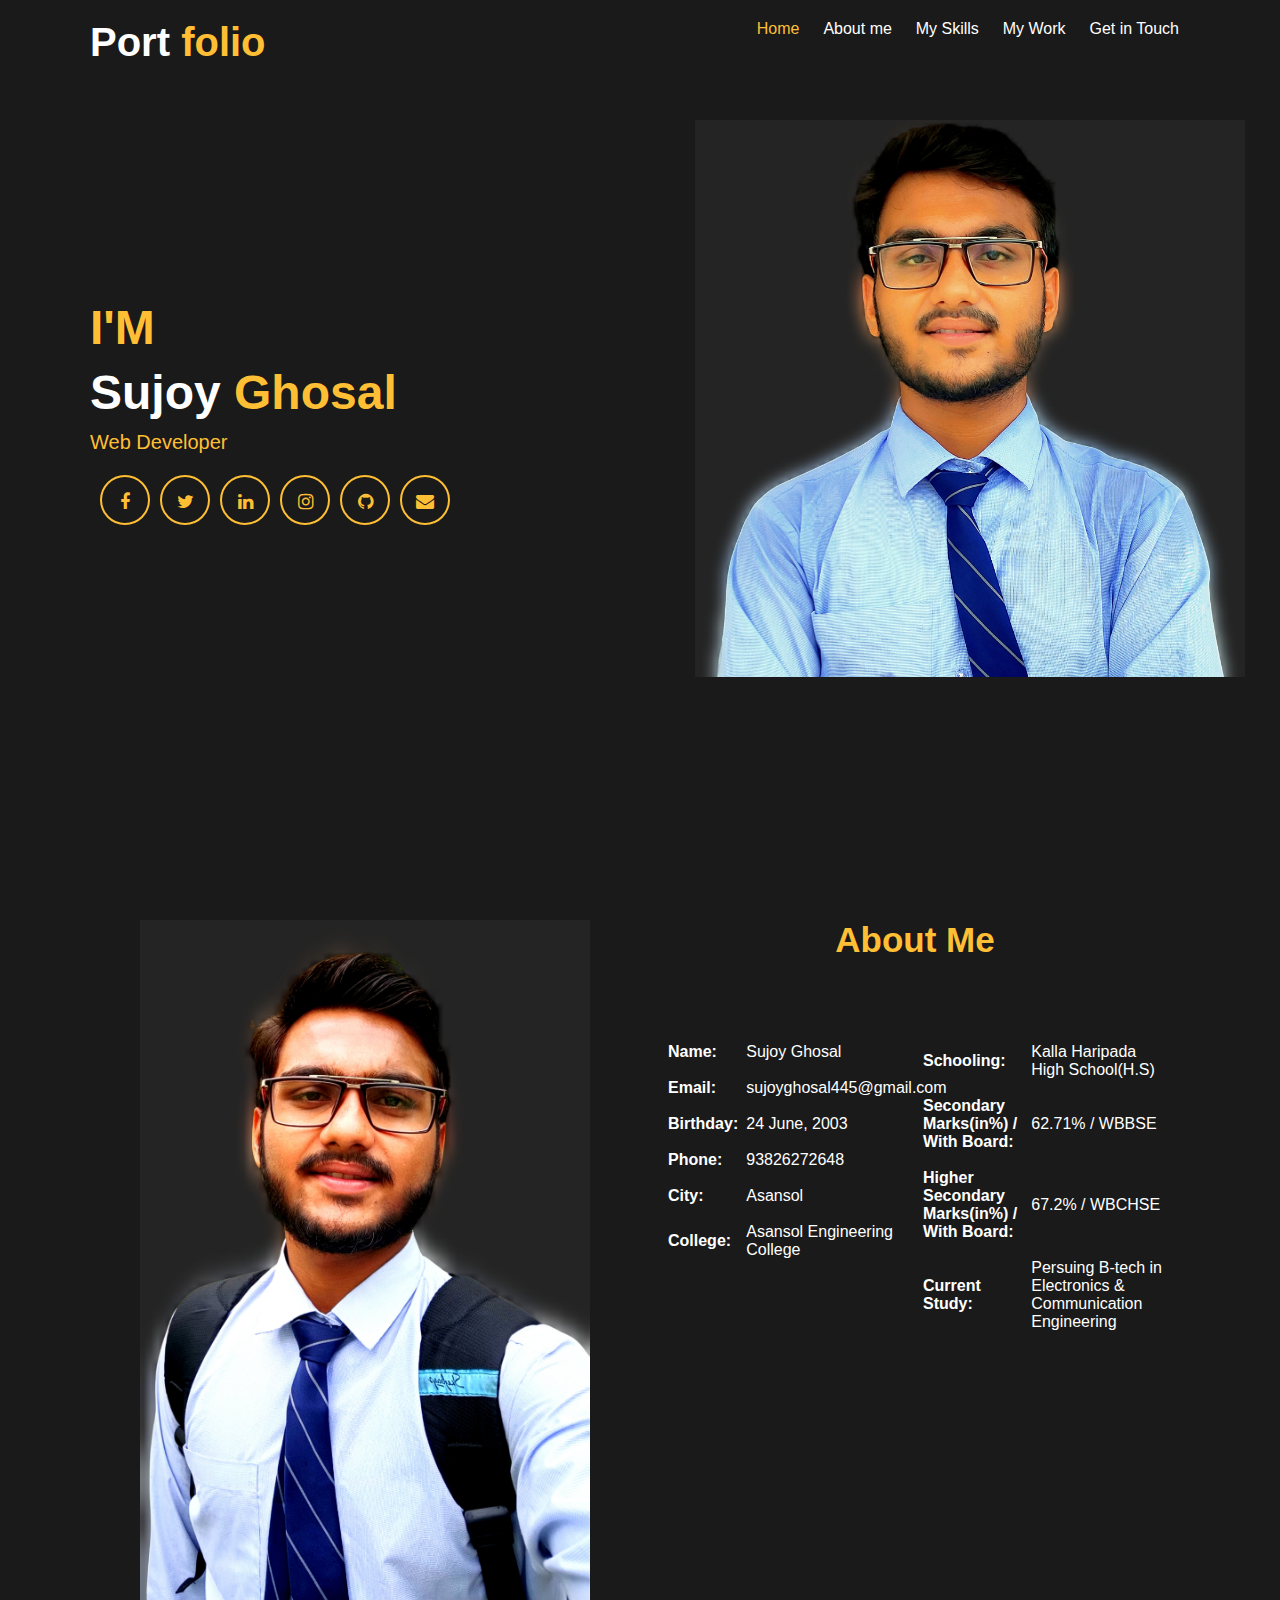
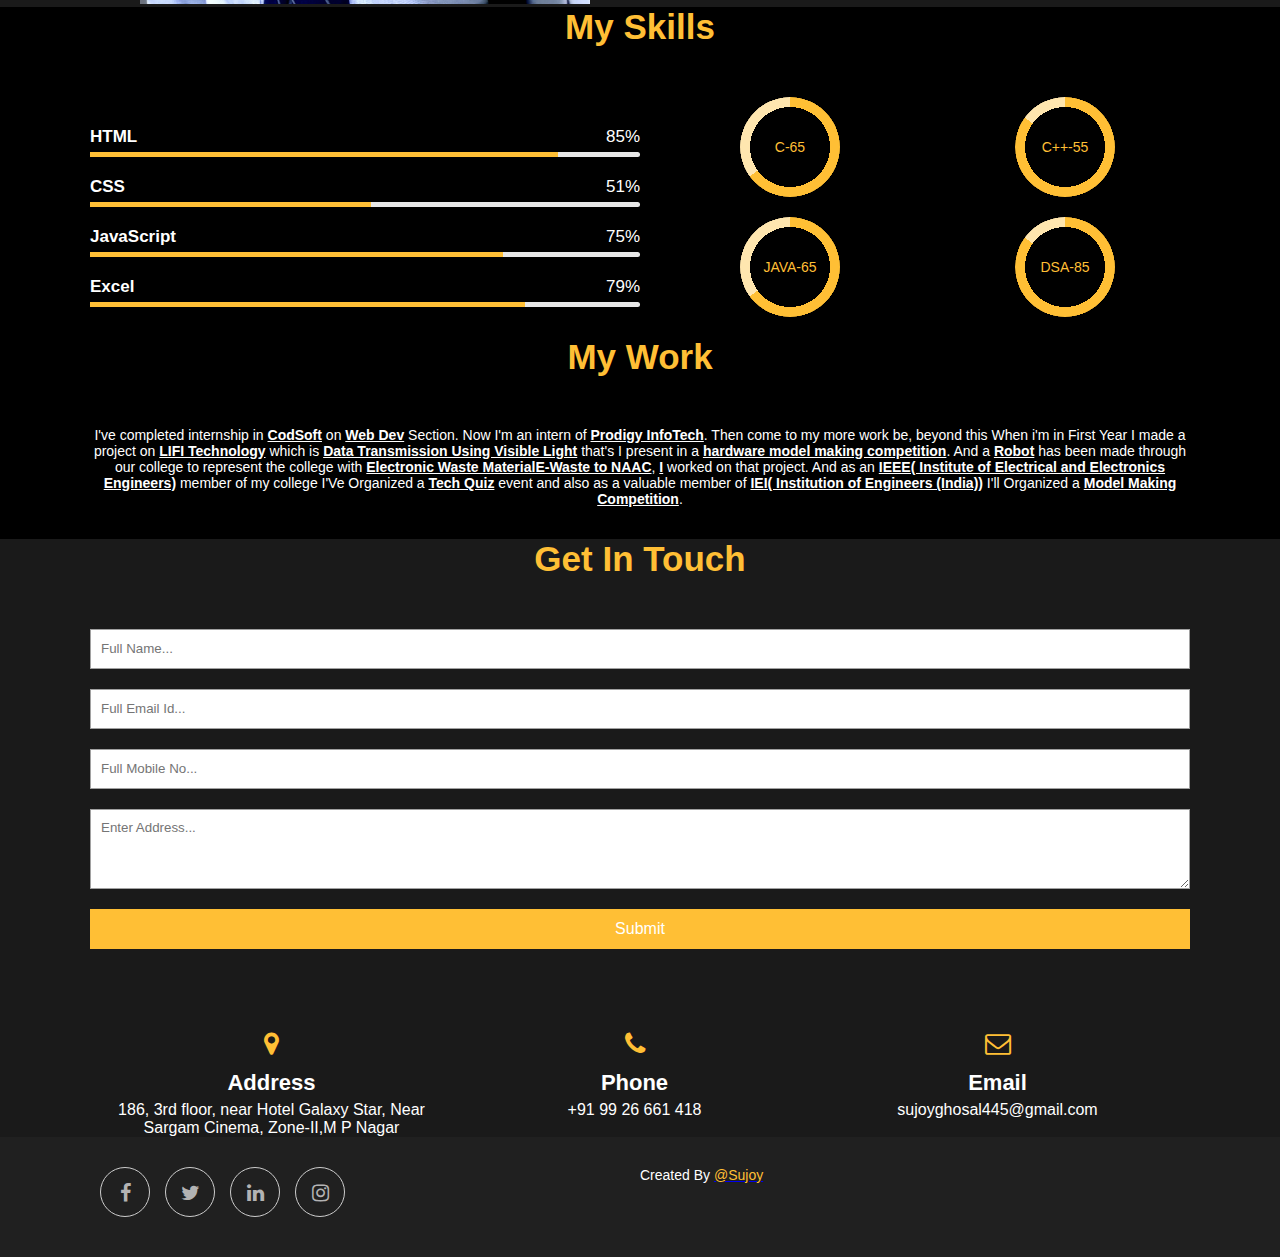
<file: portfpolio(prodigy)/index.html>
<!-----META SECTION----->
<!DOCTYPE html>
<html>

<head>
    <title>Student Portfolio Website Template</title>
    <meta charset="utf-8">
    <meta name="viewport" content="width=device-width, initial-scale=1">
    <link rel="stylesheet" href="https://maxcdn.bootstrapcdn.com/font-awesome/4.7.0/css/font-awesome.min.css">
    <link rel="stylesheet" href="style.css">
</head>

<body>
    <!-----MENU SECTION------>
    <div class="main-panel">
        <div class="container">
            <div class="width-33 logo">Port <span class="span-col">folio</span>
            </div>
            <div class="width-66">
                <nav>
                    <a href="#home" class="active">Home</a>
                    <a href="#about-me">About me</a>
                    <a href="#my-skills">My Skills</a>
                    <a href="#my-work">My Work</a>
                    <a href="#get-in-touch">Get in Touch</a>
                </nav>
            </div>
        </div>
        <!------MAIN BANNERR------>
        <div class="container ">
            <div class="width-50">
                <div id="home" class="banner-section">
                    <span class="span-col">
                        <h1><b>I'M</b></h1>
                    </span>
                    <h1>Sujoy <span class="span-col">Ghosal</span>
                    </h1>
                    <h2><span class="span-col">Web Developer</span></h2>
                    <a href="https://www.facebook.com/sujoy.gosal?mibextid=ViGcVu">
                        <i class="fa fa-facebook"></i>
                    </a>
                    <a href="https://twitter.com/045Sujoy?t=xQwYMFq5cJniOlWALygoTg&s=09">
                        <i class="fa fa-twitter"></i>
                    </a>
                    <a href="https://www.linkedin.com/in/𝕊𝕌𝕁𝕆𝕐-𝔾ℍ𝕆𝕊𝔸𝕃-739928222/">
                        <i class="fa fa-linkedin"></i>
                    </a>
                    <a href="https://instagram.com/its_sujoy_24?igshid=YzAwZjE1ZTI0Zg==">
                        <i class="fa fa-instagram"></i>
                    </a>
                    <a href="https://github.com/sujoyghosal2003">
                        <i class="fa fa-github"></i>
                    </a>
                    <a href="mailto:sujoyghosal445@gmail.com">
                        <i class="fa fa-envelope"></i>
                    </a>
                    <!-- <a href="mailto:sujoyghosal445@gmail.com" target="blank" class="home_social-icon"><i
          class='bx bx-envelope bx-lg'></i></a> -->
                </div>
            </div>
            <div class="width-50" height="50%">
                <img src="img.jpg">
            </div>
        </div>
    </div>
    <!------ABOUT SECTION------>
    <div class="main-section bg-lightgrey">
        <div class="container">
            <div class="width-50">
                <img src="img1.jpg" class="about-img">
            </div>
            <div class="width-50">
                <div class="about-us">
                    <h2 id="about-me" class="heading-text">About Me</h2>
                    <div class="width-50 mt-20">
                        <table cellspacing="8" cellpadding="8">
                            <tr>
                                <th>Name:</th>
                                <td>Sujoy Ghosal</td>
                            </tr>
                            <tr>
                                <th>Email:</th>
                                <td> sujoyghosal445@gmail.com</td>
                            </tr>
                            <tr>
                                <th>Birthday:</th>
                                <td> 24 June, 2003</td>
                            </tr>

                            <tr>
                                <th>Phone:</th>
                                <td> 93826272648</td>
                            </tr>
                            <tr>
                                <th>City:</th>
                                <td>Asansol</td>
                            </tr>
                            <tr>
                                <th>College:</th>
                                <td> Asansol Engineering College</td>
                            </tr>
                        </table>
                    </div>
                    <div class="width-50 mt-20">
                        <table cellspacing="8" cellpadding="8">
                            <tr>
                                <th>Schooling:</th>
                                <td> Kalla Haripada High School(H.S)</td>
                            </tr>
                            <tr>
                                <th>Secondary Marks(in%) / With Board:</th>
                                <td> 62.71% / WBBSE</td>
                            </tr>
                            <tr>
                                <th>Higher Secondary Marks(in%) / With Board:</th>
                                <td> 67.2% / WBCHSE</td>
                            </tr>
                            <tr>
                                <th>Current Study:</th>
                                <td> Persuing B-tech in Electronics & Communication Engineering</td>
                            </tr>
                        </table>
                    </div>
                </div>
            </div>
        </div>
    </div>
    <!------SKILL SECTION------>
    <div class="main-section">
        <div class="container">
            <h2 id="my-skills" class="heading-text">My Skills</h2>
            <div class="width-50">
                <div class="skill">
                    <b>HTML</b>
                    <span>85%</span>
                    <div>
                        <span style="width:85%"></span>
                    </div>
                </div>
                <div class="skill">
                    <b>CSS</b>
                    <span>51%</span>
                    <div>
                        <span style="width:51%"></span>
                    </div>
                </div>
                <div class="skill">
                    <b>JavaScript</b>
                    <span>75%</span>
                    <div>
                        <span style="width:75%"></span>
                    </div>
                </div>
                <div class="skill">
                    <b>Excel</b>
                    <span>79%</span>
                    <div>
                        <span style="width:79%"></span>
                    </div>
                </div>
            </div>
            <div class="width-50">
                <div class="width-50">
                    <div role="progressbar" aria-valuenow="65" aria-valuemin="0" aria-valuemax="100" style="--value:65">
                        C-65</div>
                </div>
                <div class="width-50">
                    <div role="progressbar" aria-valuenow="55" aria-valuemin="0" aria-valuemax="100" style="--value:85">
                        C++-55</div>
                </div>
                <div class="width-50">
                    <div role="progressbar" aria-valuenow="65" aria-valuemin="0" aria-valuemax="100" style="--value:65">
                        JAVA-65</div>
                </div>
                <div class="width-50">
                    <div role="progressbar" aria-valuenow="85" aria-valuemin="0" aria-valuemax="100" style="--value:85">
                        DSA-85</div>
                </div>
            </div>
        </div>
    </div>
    <!------WORK SECTION------>
    <div class="main-section">
        <div class="container">
            <h2 id="my-work" class="heading-text">My Work</h2>
            <div class="width-100">
                <div class="work">
                    <center>
                        <p>I've completed internship in <b><u>CodSoft</u></b> on <b><u>Web Dev</u></b> Section. Now I'm
                            an intern of <b><u>Prodigy InfoTech</u></b>. Then come to my more work be, beyond this When
                            i'm in First Year I made a project on <b><u>LIFI Technology</u></b> which is <b><u>Data
                                    Transmission Using Visible Light</u></b> that's I present in a <b><u>hardware model
                                    making competition</u></b>. And a <b><u>Robot</u></b> has been made through our
                            college to represent the college with <b><u>Electronic Waste MaterialE-Waste to
                                    NAAC</u></b>, <b><u>I</u></b> worked on that project. And as an <b><u>IEEE(
                                    Institute of Electrical and Electronics Engineers)</u></b> member of my college I'Ve
                            Organized a <b><u>Tech Quiz</u></b> event and also as a valuable member of <b><u>IEI(
                                    Institution of Engineers (India))</u></b> I'll Organized a <b><u>Model Making
                                    Competition</u></b>.</p>
                    </center>

                </div>
            </div>
        </div>
    </div><br><br>
    <!-------------CONTACT SECTION----------------------->
    <div class="main-section contact bg-lightgrey">
        <div class="container">
            <h2 id="get-in-touch" class="heading-text">Get In Touch</h2>
            <div class="width-100">
                <form>
                    <input type="text" placeholder="Full Name...">
                    <input type="text" placeholder="Full Email Id...">
                    <input type="text" placeholder="Full Mobile No...">
                    <textarea placeholder="Enter Address..."></textarea>
                    <button type="submit">Submit</button>
                </form>
            </div>
            <div class="width-33">
                <h3>
                    <i class="fa fa-map-marker"></i>
                </h3>
                <h4>Address</h4>
                <p>186, 3rd floor, near Hotel Galaxy Star, Near Sargam Cinema, Zone-II,M P Nagar</p>
            </div>
            <div class="width-33">
                <h3>
                    <i class="fa fa-phone"></i>
                </h3>
                <h4>Phone</h4>
                <p>+91 99 26 661 418</p>
            </div>
            <div class="width-33">
                <h3>
                    <i class="fa fa-envelope-o"></i>
                </h3>
                <h4>Email</h4>
                <p>sujoyghosal445@gmail.com</p>
            </div>
        </div>
        <!------FOOTER SECTION------>
        <div class="footer">
            <div class="container">
                <div class="footer-sect social-icon width-50">
                    <a href="https://www.facebook.com/sujoy.gosal?mibextid=ViGcVu">
                        <i class="fa fa-facebook"></i>
                    </a>
                    <a href="https://twitter.com/045Sujoy?t=xQwYMFq5cJniOlWALygoTg&s=09">
                        <i class="fa fa-twitter"></i>
                    </a>
                    <a href="https://www.linkedin.com/in/𝕊𝕌𝕁𝕆𝕐-𝔾ℍ𝕆𝕊𝔸𝕃-739928222/">
                        <i class="fa fa-linkedin"></i>
                    </a>
                    <a href="https://instagram.com/its_sujoy_24?igshid=YzAwZjE1ZTI0Zg==">
                        <i class="fa fa-instagram"></i>
                    </a>
                </div>
                <div class="credit">Created By <a href="https://www.linkedin.com/in/𝕊𝕌𝕁𝕆𝕐-𝔾ℍ𝕆𝕊𝔸𝕃-739928222/" target="_blank"><span class="span-col">@Sujoy</span></a></div>
            </div>
        </div>
        <script>
            const links = document.querySelectorAll('nav a');

            links.forEach(link => {
                link.addEventListener('click', function (event) {
                    // Toggle the font color by adding/removing a CSS class
                    if (link.classList.contains('active')) {
                        link.classList.remove('active');
                    } else {
                        // Remove 'active' class from all links
                        links.forEach(link => link.classList.remove('active'));

                        // Add 'active' class to the clicked link
                        link.classList.add('active');
                    }
                });
            });
        </script>
    </div>
</body>

</html>
</file>
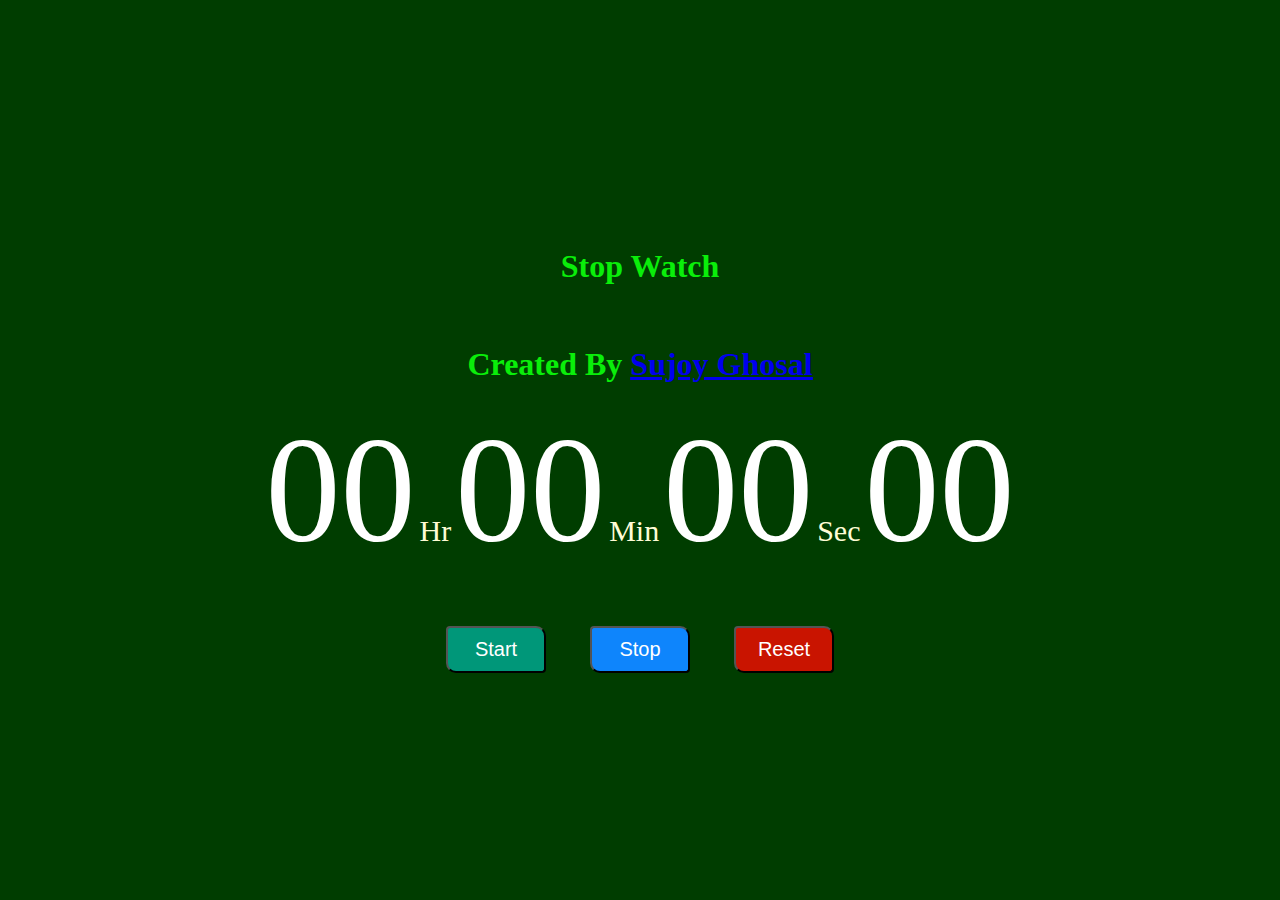
<file: PRODIGY_WD_02/index.html>
<!DOCTYPE html> 
<html lang="en"> 
	
<head> 
	<meta charset="UTF-8"> 
	<meta http-equiv="X-UA-Compatible"
		content="IE=edge"> 
	<meta name="viewport"
		content="width=device-width, initial-scale=1.0"> 
	<title>Design Stopwatch using HTML CSS and JavaScript</title> 
	<link rel="stylesheet" href="style.css"> 
</head> 

<body> 
	<div class="container"> 
		<h1>Stop Watch</h1><br> <h1><div class="credit">Created By <a href="https://www.linkedin.com/in/𝕊𝕌𝕁𝕆𝕐-𝔾ℍ𝕆𝕊𝔸𝕃-739928222/" target="_blank"><b><u>Sujoy Ghosal</u></b></a></div></h1>
		<div id="time"> 
			<span class="digit" id="hr"> 
				00</span> 
			<span class="txt">Hr</span> 
			<span class="digit" id="min"> 
				00</span> 
			<span class="txt">Min</span> 
			<span class="digit" id="sec"> 
				00</span> 
			<span class="txt">Sec</span> 
			<span class="digit" id="count"> 
				00</span> 
		</div> 
		<div id="buttons"> 
			<button class="btn" id="start"> 
				Start</button> 
			<button class="btn" id="stop"> 
				Stop</button> 
			<button class="btn" id="reset"> 
				Reset</button> 
		</div> 
	</div> 
     

	<script src="script.js"></script> 
</body> 
	
</html>
</file>
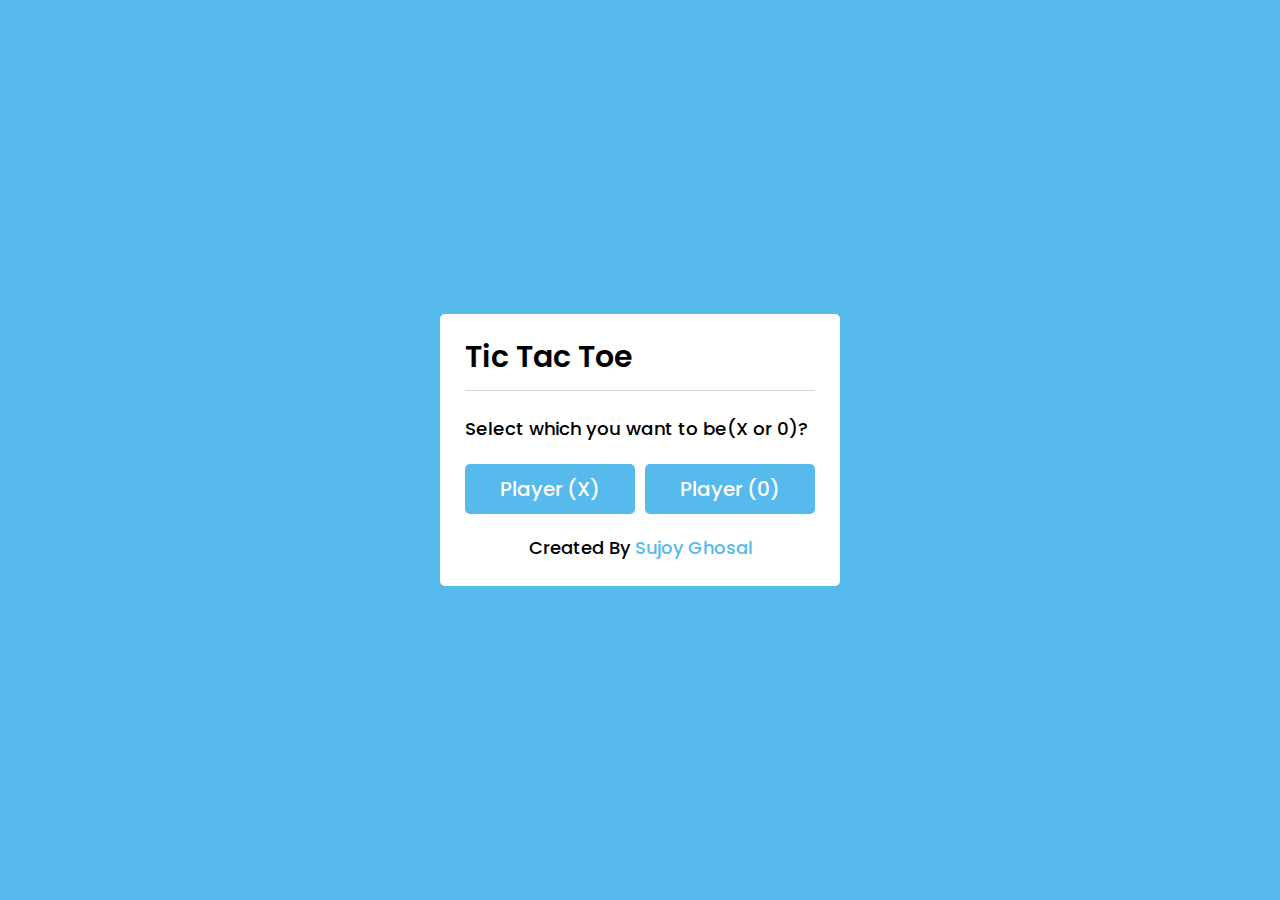
<file: PRODIGY_WD_03/index.html>
<!DOCTYPE html>
<html lang="en">
<head>
    <meta charset="UTF-8">
    <title>Tic Tac Toe Game | CodingNepal</title>
    <link rel="stylesheet" href="style.css">
    <link rel="stylesheet" href="https://cdnjs.cloudflare.com/ajax/libs/font-awesome/5.15.3/css/all.min.css"/>
    <title>Making a game using html css &javaScript</title>
</head>
<body>
  <!-- select box -->
  <div class="select-box">
    <header>Tic Tac Toe</header>
    <div class="content">
      <div class="title"><small>Select which you want to be(X or 0)?</small></div>
      <div class="options">
        <button class="playerX">Player (X)</button>
        <button class="playerO">Player (0)</button>
      </div>
      <div class="credit">Created By <a href="https://www.linkedin.com/in/𝕊𝕌𝕁𝕆𝕐-𝔾ℍ𝕆𝕊𝔸𝕃-739928222/" target="_blank">Sujoy Ghosal</a></div>
    </div>
  </div> 

  <!-- playboard section -->
  <div class="play-board">
    <div class="details">
      <div class="players">
        <span class="Xturn">X's Turn</span>
        <span class="Oturn">O's Turn</span>
        <div class="slider"></div>
      </div>
    </div>
    <div class="play-area">
      <section>
        <span class="box1"></span>
        <span class="box2"></span>
        <span class="box3"></span>
      </section>
      <section>
        <span class="box4"></span>
        <span class="box5"></span>
        <span class="box6"></span>
      </section>
      <section>
        <span class="box7"></span>
        <span class="box8"></span>
        <span class="box9"></span>
      </section>
    </div>
  </div>

  <!-- result box -->
  <div class="result-box">
    <div class="won-text"></div>
    <div class="btn"><button>Replay</button></div>
  </div>

  <script src="script.js"></script>


</body>
</html>
</file>
<file: portfpolio(prodigy)/style.css>
/*COMMON CSS SECTION*/
* {
	box-sizing: border-box;
	margin: 0;
	padding: 0;
	-outline: 0;
	font-family: Roboto, sans-serif, arial;
}
html, body 
	{
	font-size: 14px;
	font-weight: 400;
	background: #000000;
	color: #fff;
}
.container {
	width: 1100px;
	margin: 0px auto;
	display: table;
}
.width-33 {
	width: 33%;
	float: left;
}
.width-66 {
	width: 66%;
	float: left;
}
/*MENU SECTION*/
.main-panel {
	width: 100%;
	float: left;
	padding-top: 20px;
	padding-bottom: 50px;
	height: 100vh;
}

.logo {
	font-size: 40px;
	font-weight: 600;
}

nav {
	float: right;
}

nav a {
	text-decoration: none;
	font-size: 16px;
	font-weight: 500;
	margin-left: 20px;
	color: white;
}

nav a:hover {
    color: #ffbf35;
}
nav a.active {
    color: #ffbf35;
  }
/*Main BANNER*/
.width-50 {
	float: left;
	width: 50%;
}
.banner-section {
	width: 100%;
	float: left;
	margin-top: 25vh;
}
.banner-section h1 {
	font-size: 48px;
	margin-top: 10px;
	font-weight: bolder;
}
.banner-section h2 {
	font-size: 20px;
	line-height: 25px;
	margin-top: 10px;
	font-weight: 400;
}
.banner-section a {
	float: left;
	text-decoration: none;
	font-size: 18px;
	margin-top: 20px;
	border-radius: 50%;
	text-align: center;
	border: 2px solid #ffbf35;
	color: #ffbf35;
	margin-left: 10px;
	height: 50px;
	width: 50px;
	line-height: 50px;
}
/*Main BANNER IMAGE*/
.main-panel img {
	margin-top: 10%;
	width: 100%;
	margin-left: 10%;
}
/ABOUT US SECTION/
.main-section {
	width: 100%;
	float: left;
	padding: 110px 0px 110px 0px;
}
.width-100 {
	width: 100%;
	float: left;
}
.mt-20 {
	margin-top: 20px;
}
.heading-text {
	width: 100%;
	float: left;
	font-size: 35px;
	text-align: center;
	margin-bottom: 50px;
	color: #ffbf35;
}
.about-img {
	width: 100%;
	padding: 0px 50px;
	margin-top: 20px;
}
.about-us {
	width: 100%;
	float: left;
	padding: 20px;
}
.about-us p {
	font-size: 16px;
	margin-top: 15px;
	line-height: 27px;
}
table {
	width: 100%;
}
table th,
table td {
	font-size: 16px;
	text-align: left;
	padding: 5px 0px;
}
/*SKILL SECTION*/
.skill {
	margin-top: 30px;
	font-size: 17px;
}

.skill span {
	float: right;
}

.skill div {
	width: 100%;
	float: left;
	margin-top: 5px;
	background: #e7e7e7;
	border-radius: 10px;
}

.skill div span {
	background: #ffbf35;
	height: 5px;
	float: left;
}

div[role="progressbar"] {
	color: #ffbf35;
	margin-left: 100px;
	margin-bottom: 20px;
	width: 100px;
	;
	height: 100px;
	;
	border-radius: 50%;

	place-items: center;
	display: grid;

	--pgPercentage: var(--value);
	background: radial-gradient(closest-side, black 80%, transparent 0 99.9%, black 0),
		conic-gradient(#ffbf35 calc(var(--pgPercentage) * 1%), #ffe6af 0);

}
/*EXPERIENCE SECTION*/
.bg-lightgrey {
	background-color: #1a1a1a;
}
.edu-exp {
	padding: 10px 0px;
	width: 48%;
	margin: 1%;
	float: left;
	padding-left: 10px;
}
.experience-list {
	width: 100%;
	float: left;
	padding: 30px 10px;
	background: #262626;
	margin-bottom: 20px;
}
.experience-content {
	width: 100%;
	float: left;
	margin-left: 10px;
}
.experience-content h2 {

	font-weight: 600;
	margin-bottom: 5px;
	font-size: 20px;
}
.experience-content h3 {
	color: #ffbf35;
	font-weight: 500;
	margin-bottom: 2px;
	font-size: 17px;
}
.experience-content p {
	font-size: 15px;
}
/SERVICE SECTION/
.service-list {
	padding: 40px;
	margin-top: 35px;
	background: #262626;
	border-radius: 15px;
	width: 94%;
	float: left;
}

.service-list i {
	font-size: 50px;
	color: #ffbf35;
	width: 70px;
	float: left;
}

.service-list h3 {
	font-size: 28px;
	margin-top: 8px;
	margin-bottom: 15px;
}

.service-list p {
	font-size: 15px;
	line-height: 25px;
}
/*TESTIMONIAL SECTION*/
.testimonial {
	width: 32%;
	float: left;
	margin-right: 1%;
	margin-top: 50px;
}

.testimonial-content {
	background: #262626;
	color: #cfcfcf;
	width: 100%;
	float: left;
	padding: 0px 20px 20px 20px;
	font-size: 16px;
	line-height: 28px;
	position: relative;
	text-align: center
}

.testimonial i {
	color: #ffbf35;
	font-size: 35px;
	margin-top: 60px;
}

.testimonial-img {
	width: 100%;
	float: left;
	text-align: center;
	position: absolute;
	left: 0px;
	top: -35px;
}

.testimonial-img img {
	width: 80px;
	height: 80px;
	border: 3px solid white;
	border-radius: 50%;
}

.testimonial-name {
	width: 100%;
	float: left;
}

.testimonial-name h5 {
	color: #ffbf35;
	font-size: 20px;
	margin-top: 10px;
}

.testimonial-name p {
	font-size: 16px;
}
/PORTFOLIO SECTION/
.gallery {
	width: 100%;
	float: left;
	margin-top: 30px;
}
.gallery img {
	height: auto;
	width: 95%;
	margin-bottom: 20px;
}
/CONTACT US SECTION/
.contact form {
	width: 66%;
	margin: 0px auto;
}
.contact input,
textarea {
	width: 100%;
	float: left;
	margin-bottom: 20px;
	height: 40px;
	padding: 10px;
	border: 1px solid #a1a1a1;
}
.contact textarea {
	height: 80px;
}
.contact button {
	width: 100%;
	float: left;
	margin-bottom: 20px;
	height: 40px;
	padding: 10px;
	background: #ffbf35;
	color: #fff;
	border: none;
	font-size: 16px;
}
.contact h3 {
	font-size: 26px;
	text-align: center;
	margin-top: 60px;
	color: #ffbf35;
}
.contact h4 {
	font-size: 22px;
	text-align: center;
	margin-top: 10px;
}
.contact p {
	text-align: center;
	font-size: 16px;
	margin-top: 5px;
}
/*FOOTER SECTION*/
.footer {
	background-color: #202020;
	padding: 30px 0px 40px 0px;
	width: 100%;
	float: left;
}
.footer-sect {
	color: #b3b3b3;
}
.footer-sect a {
	color: #b3b3b3;
	margin-left: 10px;
	text-decoration: none;
	font-size: 18px;
	text-align: center;
}
.social-icon a i {
	width: 50px;
	height: 50px;
	border: 1px solid #cdcdcd;
	line-height: 50px;
	font-size: 20px;
	border-radius: 50%;
}
.span-col {
        color: #ffbf35;
}
</file>
<file: PRODIGY_WD_02/style.css>
body { 
	padding: 0; 
	margin: 0; 
	font-family: verdana; 
} 

.container { 
	display: flex; 
	flex-direction: column; 
	justify-content: center; 
	align-items: center; 
	width: 100%; 
	height: 100vh; 
	background-color: rgb(0, 61, 0); 
} 

h1 { 
	color: rgb(10, 238, 10); 
	text-align: center; 
} 

.digit { 
	font-size: 150px; 
	color: #fff; 
} 

.txt { 
	font-size: 30px; 
	color: #fffcd6; 
} 

#buttons { 
	margin-top: 50px; 
} 

.btn { 
	width: 100px; 
	padding: 10px 15px; 
	margin: 0px 20px; 
	border-top-right-radius: 10px; 
	border-bottom-left-radius: 10px; 
	border-bottom-right-radius: 4px; 
	border-top-left-radius: 4px; 
	cursor: pointer; 
	font-size: 20px; 
	transition: 0.5s; 
	color: white; 
	font-weight: 500; 
} 

#start { 
	background-color: #009779; 
} 

#stop { 
	background-color: #0e85fc; 
} 

#reset { 
	background-color: #c91400; 
}
</file>
<file: PRODIGY_WD_03/style.css>
@import url('https://fonts.googleapis.com/css2?family=Poppins:wght@200;300;400;500;600;700&display=swap');
*{
  margin: 0;
  padding: 0;
  box-sizing: border-box;
  font-family: 'Poppins', sans-serif;
}
::selection{
  color: #fff;
  background:#56baed;
}
body{
  background:#56baed;
}
.select-box, .play-board, .result-box{
  position: absolute;
  top: 50%;
  left: 50%;
  transform: translate(-50%, -50%);
  transition: all 0.3s ease;
}
.select-box{
  background: #fff;
  padding: 20px 25px 25px;
  border-radius: 5px;
  max-width: 400px;
  width: 100%;
}
.select-box.hide{
  opacity: 0;
  pointer-events: none;
}
.select-box header{
  font-size: 30px;
  font-weight: 600;
  padding-bottom: 10px;
  border-bottom: 1px solid lightgrey;
}
.select-box .title{
  font-size: 22px;
  font-weight: 500;
  margin: 20px 0;
}
.select-box .options{
  display: flex;
  width: 100%;
}
.options button{
  width: 100%;
  font-size: 20px;
  font-weight: 500;
  padding: 10px 0;
  border: none;
  background: #56baed;
  border-radius: 5px;
  color: #fff;
  outline: none;
  cursor: pointer;
  transition: all 0.3s ease;
}
.options button:hover,
.btn button:hover{
  transform: scale(0.96);
}
.options button.playerX{
  margin-right: 5px;
}
.options button.playerO{
  margin-left: 5px;
}
.select-box .credit{
  text-align: center;
  margin-top: 20px;
  font-size: 18px;
  font-weight: 500;
}
.select-box .credit a{
  color: #56baed;
  text-decoration: none;
}
.select-box .credit a:hover{
  text-decoration: underline;
}

.play-board{
  opacity: 0;
  pointer-events: none;
  transform: translate(-50%, -50%) scale(0.9);
}
.play-board.show{
  opacity: 1;
  pointer-events: auto;
  transform: translate(-50%, -50%) scale(1);
}
.play-board .details{
  padding: 7px;
  border-radius: 5px;
  background: #fff;
}
.play-board .players{
  width: 100%;
  display: flex;
  position: relative;
  justify-content: space-between;
}
.players span{
  position: relative;
  z-index: 2;
  color: #56baed;
  font-size: 20px;
  font-weight: 500;
  padding: 10px 0;
  width: 100%;
  text-align: center;
  cursor: default;
  user-select: none;
  transition: all 0.3 ease;
}
.players.active span:first-child{
  color: #fff;
}
.players.active span:last-child{
  color: #56baed;
}
.players span:first-child{
  color: #fff;
}
.players .slider{
  position: absolute;
  top: 0;
  left: 0;
  width: 50%;
  height: 100%;
  background: #56baed;
  border-radius: 5px;
  transition: all 0.3s ease;
}
.players.active .slider{
  left: 50%;
}
.players.active span:first-child{
  color: #56baed;
}
.players.active span:nth-child(2){
  color: #fff;
}
.players.active .slider{
  left: 50%;
}
.play-area{
  margin-top: 20px;
}
.play-area section{
  display: flex;
  margin-bottom: 1px;
}
.play-area section span{
  display: block;
  height: 90px;
  width: 90px;
  margin: 2px;
  color: #56baed;
  font-size: 40px;
  line-height: 80px;
  text-align: center;
  border-radius: 5px;
  background: #fff;
}

.result-box{
  padding: 25px 20px;
  border-radius: 5px;
  max-width: 400px;
  width: 100%;
  opacity: 0;
  text-align: center;
  background: #fff;
  pointer-events: none;
  transform: translate(-50%, -50%) scale(0.9);
}
.result-box.show{
  opacity: 1;
  pointer-events: auto;
  transform: translate(-50%, -50%) scale(1);
}
.result-box .won-text{
  font-size: 30px;
  font-weight: 500;
  display: flex;
  justify-content: center;
}
.result-box .won-text p{
  font-weight: 600;
  margin: 0 5px;
}
.result-box .btn{
  width: 100%;
  margin-top: 25px;
  display: flex;
  justify-content: center;
}
.btn button{
  font-size: 18px;
  font-weight: 500;
  padding: 8px 20px;
  border: none;
  background: #56baed;
  border-radius: 5px;
  color: #fff;
  outline: none;
  cursor: pointer;
  transition: all 0.3s ease;
}
</file>
